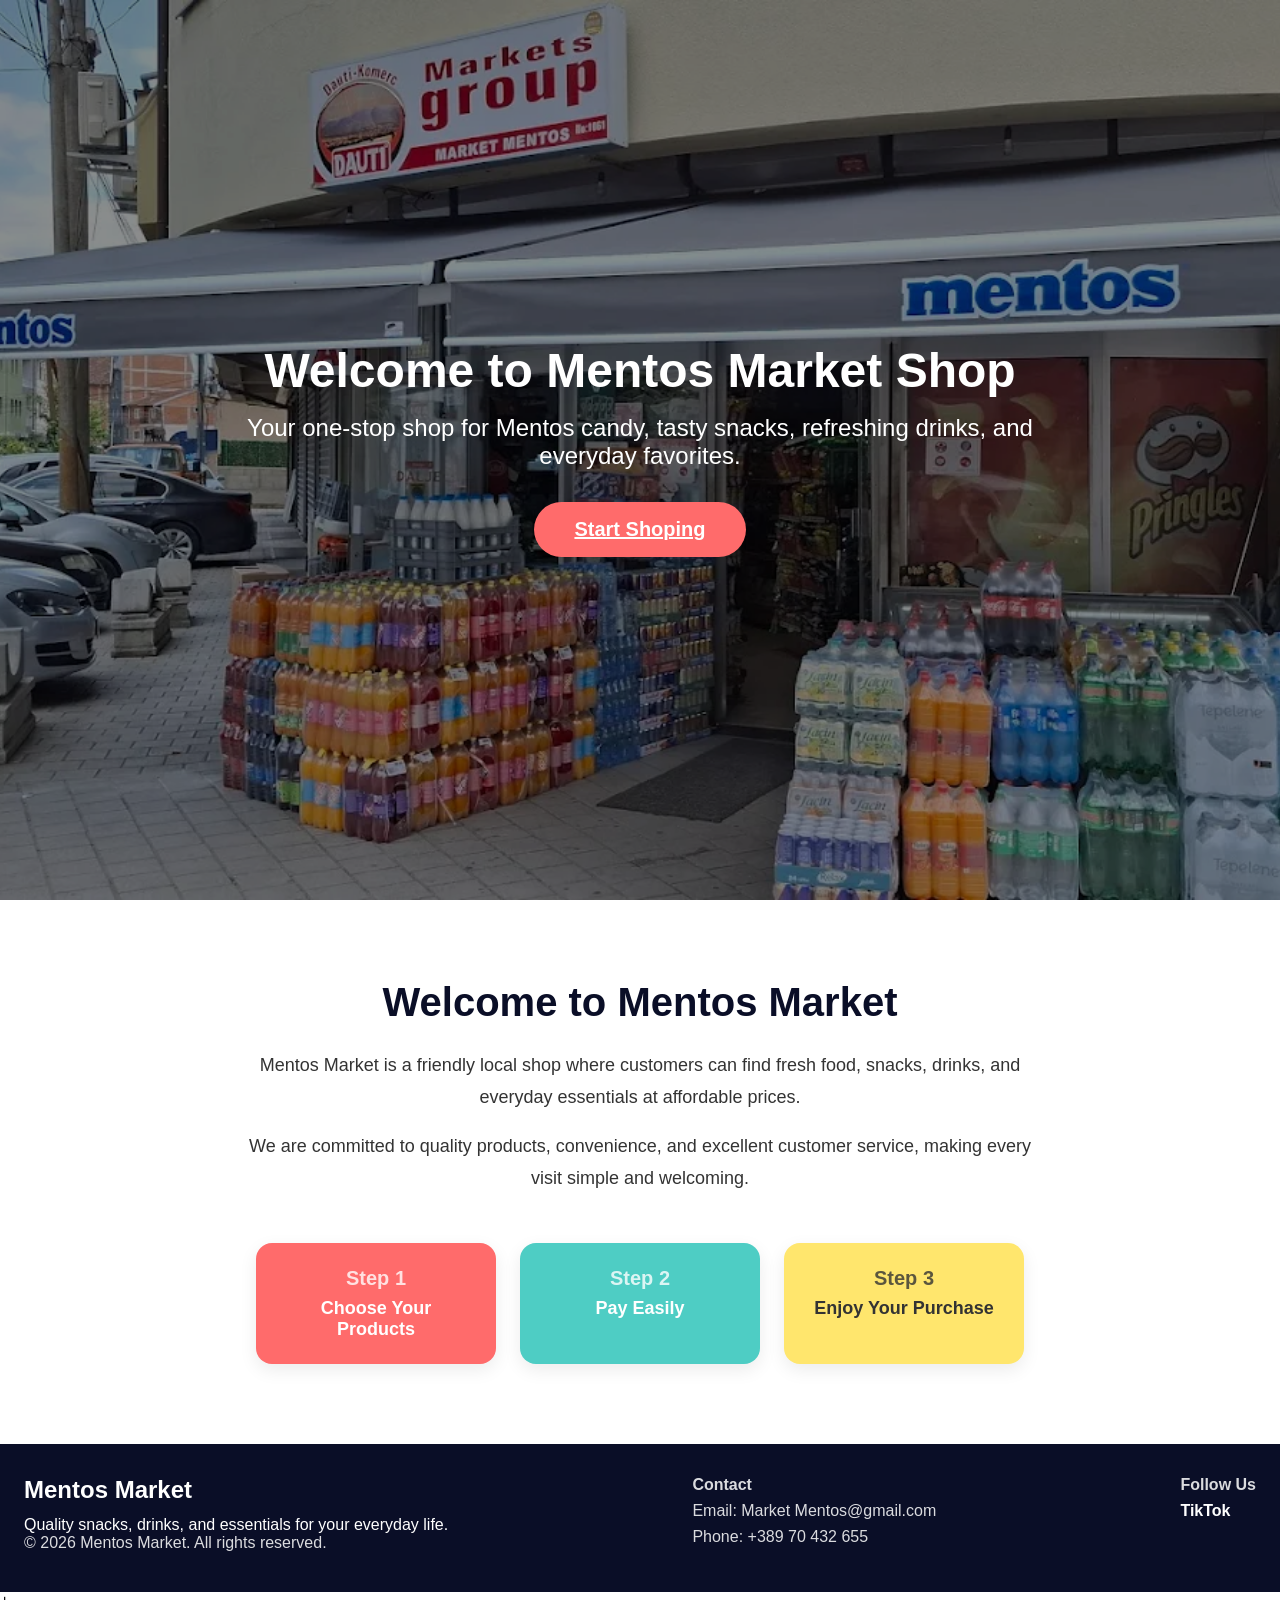
<file: index.html>
<!DOCTYPE html>
<html lang="en">
<head>
    <meta charset="UTF-8">
    <meta name="viewport" content="width=device-width, initial-scale=1.0">
    <title>Mentos</title>
    <link rel="stylesheet" href="style.css">
</head>
<body>
    <section class="hero">
        <h1>Welcome to Mentos Market Shop</h1>
        <p>Your one-stop shop for Mentos candy, tasty snacks, refreshing drinks, and everyday favorites.</p>
        <a href="shop.html" class="cta-button">Start Shoping</a>
    </section>

    <section class="about">
        <h2>Welcome to Mentos Market</h2>
        <div class="about-content">
            <p>Mentos Market is a friendly local shop where customers can find fresh food, snacks, drinks, and everyday essentials at affordable prices.</p>
            <p>We are committed to quality products, convenience, and excellent customer service, making every visit simple and welcoming.</p>
        </div>
        <div class="steps">
            <div class="step-box">
                <h3>Step 1</h3>
                <p>Choose Your Products</p>
            </div>
            <div class="step-box">
                <h3>Step 2</h3>
                <p>Pay Easily</p>
            </div>
            <div class="step-box">
                <h3>Step 3</h3>
                <p>Enjoy Your Purchase</p>
            </div>
        </div>
    </section>

    <script src="script.js"></script>
    <footer class="site-footer">
        <div class="footer-content">
            <p class="footer-brand">Mentos Market</p>
            <p>Quality snacks, drinks, and essentials for your everyday life.</p>
            <p class="footer-copy">© 2026 Mentos Market. All rights reserved.</p>
        </div>
        <div class="footer-links">
            <p><strong>Contact</strong></p>
            <p>Email: Market Mentos@gmail.com</p>
            <p>Phone: +389 70 432 655
        </div>
        <div class="footer-social">
            <p><strong>Follow Us</strong></p>
            <p> TikTok</p>
        </div>
    </footer>
</body>
</html>+
</file>
<file: style.css>
* {
    margin: 0;
    padding: 0;
    box-sizing: border-box;
}

body {
    font-family: Arial, sans-serif;
}

.hero {
    position: relative;
    height: 100vh;
    background-image: url('bg.jpg');
    background-size: cover;
    background-position: center;
    background-repeat: no-repeat;
    color: white;
    display: flex;
    flex-direction: column;
    align-items: center;
    justify-content: center;
    text-align: center;
    padding: 2rem;
}

.hero::before {
    content: '';
    position: absolute;
    inset: 0;
    background: rgba(0, 0, 0, 0.45);
    pointer-events: none;
}

.hero > * {
    position: relative;
    z-index: 1;
}

.hero h1 {
    font-size: 3rem;
    margin-bottom: 1rem;
    font-weight: bold;
}

.hero p {
    font-size: 1.5rem;
    margin-bottom: 2rem;
    max-width: 800px;
}

.cta-button {
    background-color: #ff6b6b;
    color: white;
    border: none;
    padding: 1rem 2.5rem;
    font-size: 1.25rem;
    border-radius: 50px;
    cursor: pointer;
    transition: background-color 0.3s ease;
    font-weight: bold;
}

.cta-button:hover {
    background-color: #ff5252;
}

.about {
    background-color: white;
    color: #333;
    padding: 5rem 2rem;
    text-align: center;
}

.about h2 {
    font-size: 2.5rem;
    margin-bottom: 1.5rem;
    color: #0a0e27;
}

.about-content {
    max-width: 800px;
    margin: 0 auto 3rem;
    line-height: 1.8;
    font-size: 1.125rem;
}

.about-content p {
    margin-bottom: 1rem;
}

.steps {
    display: flex;
    justify-content: center;
    gap: 1.5rem;
    flex-wrap: wrap;
}

.step-box {
    background-color: #0a0e27;
    color: white;
    padding: 1.5rem;
    border-radius: 16px;
    min-width: 190px;
    flex: 1;
    max-width: 240px;
    box-shadow: 0 6px 18px rgba(0, 0, 0, 0.08);
}

.step-box:nth-child(1) {
    background-color: #ff6b6b;
}

.step-box:nth-child(2) {
    background-color: #4ecdc4;
}

.step-box:nth-child(3) {
    background-color: #ffe66d;
    color: #333;
}

.step-box h3 {
    font-size: 1.25rem;
    margin-bottom: 0.5rem;
    opacity: 0.8;
}

.step-box p {
    font-size: 1.125rem;
    font-weight: bold;
}

.site-footer {
    background: #0a0e27;
    color: white;
    padding: 2rem 1.5rem;
    display: flex;
    flex-wrap: wrap;
    justify-content: space-between;
    gap: 1.5rem;
    text-align: left;
}

.footer-content,
.footer-links {
    max-width: 520px;
}

.footer-brand {
    font-size: 1.5rem;
    font-weight: bold;
    margin-bottom: 0.75rem;
}

.footer-links p,
.footer-social p,
.footer-copy {
    margin-bottom: 0.5rem;
    opacity: 0.85;
}

.footer-social {
    max-width: 280px;
}

.footer-social p:last-child {
    margin-top: 0.5rem;
    opacity: 1;
    font-weight: bold;
}

@media (max-width: 700px) {
    .site-footer {
        text-align: center;
        justify-content: center;
    }

    .footer-content,
    .footer-links,
    .footer-social {
        max-width: 100%;
    }
}
</file>
